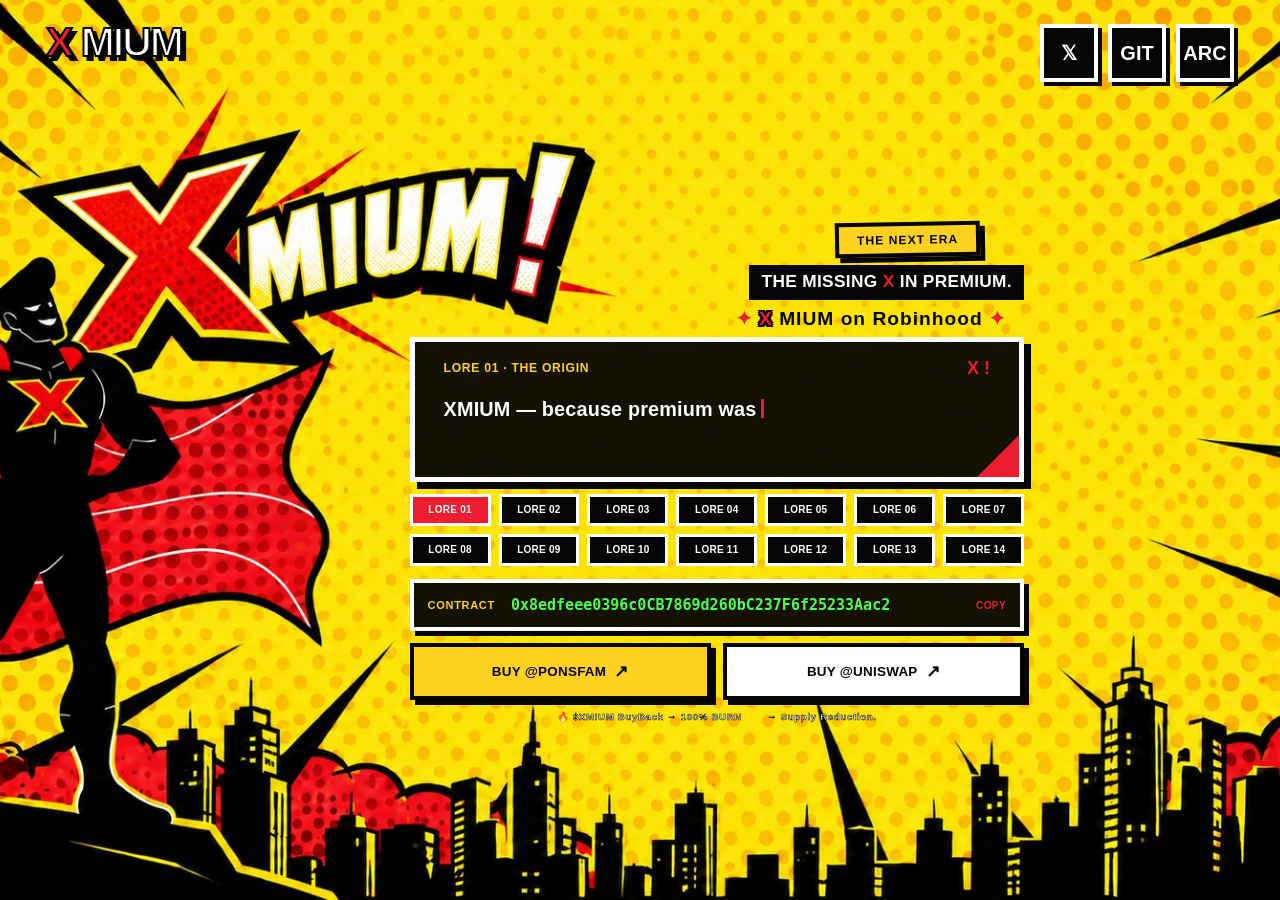
<file: index.html>
<!DOCTYPE html>
<html lang="en">

<head>

    <meta charset="UTF-8">

    <meta
        name="viewport"
        content="width=device-width, initial-scale=1.0, viewport-fit=cover"
    >

    <title>XMIUM — The XMIUM Era on Robinhood Chain</title>

    <meta
        name="description"
        content="XMIUM — The Missing X in Premium. Discover the XMIUM era on Robinhood Chain, the story, identity, and community behind XMIUM."
    >

    <meta
        name="keywords"
        content="XMIUM, XMIUM token, XMIUM crypto, XMIUM era, The Missing X in Premium, XMIUM community, Robinhood Chain"
    >

    <meta
        name="author"
        content="XMIUM"
    >

    <meta
        name="robots"
        content="index, follow, max-image-preview:large"
    >

    <meta
        name="googlebot"
        content="index, follow, max-image-preview:large"
    >

    <link
        rel="canonical"
        href="https://xmium.xyz/"
    >


    <!-- =========================================
         THEME
    ========================================== -->

    <meta
        name="theme-color"
        content="#ffffff"
        media="(prefers-color-scheme: light)"
    >

    <meta
        name="theme-color"
        content="#0f172a"
        media="(prefers-color-scheme: dark)"
    >


    <!-- =========================================
         OPEN GRAPH
    ========================================== -->

    <meta
        property="og:type"
        content="website"
    >

    <meta
        property="og:site_name"
        content="XMIUM"
    >

    <meta
        property="og:title"
        content="XMIUM — The Missing X in Premium"
    >

    <meta
        property="og:description"
        content="XMIUM — The Missing X in Premium. This is the XMIUM era on Robinhood Chain."
    >

    <meta
        property="og:url"
        content="https://xmium.xyz/"
    >

    <meta
        property="og:locale"
        content="en_US"
    >

    <meta
        property="og:image"
        content="https://xmium.xyz/xmium_era_x.jpg"
    >

    <meta
        property="og:image:alt"
        content="XMIUM — The Missing X in Premium"
    >

    <meta
        property="og:image:type"
        content="image/jpeg"
    >

    <meta
        property="og:image:width"
        content="1200"
    >

    <meta
        property="og:image:height"
        content="630"
    >


    <!-- =========================================
         TWITTER / X CARD
    ========================================== -->

    <meta
        name="twitter:card"
        content="summary_large_image"
    >

    <meta
        name="twitter:title"
        content="XMIUM — The Missing X in Premium"
    >

    <meta
        name="twitter:description"
        content="XMIUM — The Missing X in Premium. This is the XMIUM era on Robinhood Chain."
    >

    <meta
        name="twitter:image"
        content="https://xmium.xyz/xmium_era_x.jpg"
    >

    <meta
        name="twitter:image:alt"
        content="XMIUM — The Missing X in Premium"
    >


    <!-- =========================================
         FAVICONS
    ========================================== -->

    <link
        rel="icon"
        type="image/png"
        sizes="96x96"
        href="/favicon-96x96.png"
    >

    <link
        rel="icon"
        href="/favicon.svg"
        type="image/svg+xml"
        sizes="any"
    >

    <link
        rel="icon"
        href="/favicon.ico"
    >

    <link
        rel="apple-touch-icon"
        href="/apple-touch-icon.png"
    >

    <link
        rel="manifest"
        href="/site.webmanifest"
    >


    <!-- =========================================
         CSS
    ========================================== -->

    <link
        rel="stylesheet"
        href="/style.css"
    >


    <!-- =========================================
         ORGANIZATION SCHEMA
    ========================================== -->

    <script type="application/ld+json">

    {
        "@context": "https://schema.org",
        "@type": "Organization",
        "name": "XMIUM",
        "url": "https://xmium.xyz/",
        "logo": "https://xmium.xyz/logo_xmium.png",
        "description": "XMIUM — The Missing X in Premium. This is the XMIUM era on Robinhood Chain."
    }

    </script>


    <!-- =========================================
         WEBSITE SCHEMA
    ========================================== -->

    <script type="application/ld+json">

    {
        "@context": "https://schema.org",
        "@type": "WebSite",
        "name": "XMIUM",
        "url": "https://xmium.xyz/",
        "description": "XMIUM — The Missing X in Premium. This is the XMIUM era."
    }

    </script>


    <!-- =========================================
         JAVASCRIPT
    ========================================== -->

    <script
        src="/script.js"
        defer
    ></script>

</head>


<body>


    <!-- =========================================
         PAGE
    ========================================== -->

    <main class="page">


        <!-- =====================================
             TOP BAR
        ====================================== -->

        <header class="topbar">


            <!-- BRAND -->

            <a
                href="https://xmium.xyz"
                style="text-decoration: none;"
                aria-label="XMIUM Home"
            >

                <div class="brand">

                    <span class="brand-x">
                        X
                    </span>

                    <span>
                        MIUM
                    </span>

                </div>

            </a>


            <!-- SOCIAL BUTTONS -->

            <div class="socials">


                <!-- X -->

                <a
                    id="twitterLink"
                    href="#"
                    class="social-btn"
                    target="_blank"
                    rel="noopener noreferrer"
                    aria-label="X"
                >
                    𝕏
                </a>


                <!-- GITHUB -->

                <a
                    id="githubLink"
                    href="#"
                    class="social-btn"
                    target="_blank"
                    rel="noopener noreferrer"
                    aria-label="GitHub"
                >
                    GIT
                </a>


                <!-- ARC -->

                <a
                    id="arcLink"
                    href="#"
                    class="social-btn"
                    rel="noopener noreferrer"
                    aria-label="Arc"
                >
                    ARC
                </a>


            </div>

        </header>


        <!-- =====================================
             MAIN CONTENT
        ====================================== -->

        <section class="content">


            <!-- =================================
                 LORE AREA
            ================================== -->

            <div class="lore-area">


                <!-- =================================
                     LORE HEADER
                ================================== -->

                <div class="lore-header">


                    <!-- COMIC TAG -->

                    <div class="comic-tag">
                        THE NEXT ERA
                    </div>


                    <!-- TAGLINE -->

                    <div class="tagline">

                        THE MISSING

                        <span class="red-x">
                            X
                        </span>

                        IN PREMIUM.

                    </div>


                    <!-- LORE TITLE -->

                    <div class="lore-title">

                        <span class="lore-star">
                            ✦
                        </span>

                        <span class="lore-x-logo">
                            X
                        </span>

                        <span class="lore-black">
                            MIUM
                        </span>

                        <span class="lore-black">
                            on Robinhood
                        </span>

                        <span class="lore-star">
                            ✦
                        </span>

                    </div>


                </div>


                <!-- =================================
                     LORE BOX
                ================================== -->

                <section
                    class="lore-section"
                    aria-label="XMIUM Lore"
                >


                    <!-- TOP -->

                    <div class="lore-top">


                        <span id="loreChapter">
                            LORE 01 · THE ORIGIN
                        </span>


                        <span class="lore-x">

                            <span class="red-x">
                                X
                            </span>!

                        </span>


                    </div>


                    <!-- TEXT -->

                    <div
                        class="lore-text"
                        id="loreText"
                        aria-live="polite"
                    ></div>


                    <!-- TYPING CURSOR -->

                    <span
                        id="typingCursor"
                        class="typing-cursor"
                        aria-hidden="true"
                    >
                        
                    </span>


                    <!-- CORNER -->

                    <div class="lore-corner"></div>


                </section>


                <!-- =================================
                     LORE NAVIGATION
                ================================== -->

                <nav
                    class="lore-nav"
                    aria-label="XMIUM Lore Navigation"
                >


                    <button
                        class="lore-btn active"
                        type="button"
                        data-lore="0"
                        aria-selected="true"
                    >
                        LORE 01
                    </button>


                    <button
                        class="lore-btn"
                        type="button"
                        data-lore="1"
                        aria-selected="false"
                    >
                        LORE 02
                    </button>


                    <button
                        class="lore-btn"
                        type="button"
                        data-lore="2"
                        aria-selected="false"
                    >
                        LORE 03
                    </button>


                    <button
                        class="lore-btn"
                        type="button"
                        data-lore="3"
                        aria-selected="false"
                    >
                        LORE 04
                    </button>


                    <button
                        class="lore-btn"
                        type="button"
                        data-lore="4"
                        aria-selected="false"
                    >
                        LORE 05
                    </button>


                    <button
                        class="lore-btn"
                        type="button"
                        data-lore="5"
                        aria-selected="false"
                    >
                        LORE 06
                    </button>


                    <button
                        class="lore-btn"
                        type="button"
                        data-lore="6"
                        aria-selected="false"
                    >
                        LORE 07
                    </button>


                    <button
                        class="lore-btn"
                        type="button"
                        data-lore="7"
                        aria-selected="false"
                    >
                        LORE 08
                    </button>


                    <button
                        class="lore-btn"
                        type="button"
                        data-lore="8"
                        aria-selected="false"
                    >
                        LORE 09
                    </button>


                    <button
                        class="lore-btn"
                        type="button"
                        data-lore="9"
                        aria-selected="false"
                    >
                        LORE 10
                    </button>


                    <button
                        class="lore-btn"
                        type="button"
                        data-lore="10"
                        aria-selected="false"
                    >
                        LORE 11
                    </button>


                    <button
                        class="lore-btn"
                        type="button"
                        data-lore="11"
                        aria-selected="false"
                    >
                        LORE 12
                    </button>


                    <button
                        class="lore-btn"
                        type="button"
                        data-lore="12"
                        aria-selected="false"
                    >
                        LORE 13
                    </button>


                    <button
                        class="lore-btn"
                        type="button"
                        data-lore="13"
                        aria-selected="false"
                    >
                        LORE 14
                    </button>


                </nav>


                <!-- =================================
                     CONTRACT
                ================================== -->

                <div class="contract-box">


                    <span class="contract-label">
                        CONTRACT
                    </span>


                    <button
                        class="contract-address"
                        id="contractButton"
                        type="button"
                        aria-label="Copy contract address"
                    >

                        <span id="contractText">
                            CONTRACT
                        </span>

                    </button>


                    <span
                        class="copy-status"
                        id="copyStatus"
                    >
                        COPY
                    </span>


                </div>


                <!-- =================================
                     BUY BUTTONS
                ================================== -->

                <div class="buy-row">


                    <!-- PONSFAM -->

                    <a
                        id="ponsfamLink"
                        href="#"
                        class="buy-btn buy-ponsfam"
                        target="_blank"
                        rel="noopener noreferrer"
                    >

                        BUY @PONSFAM

                        <span class="arrow">
                            ↗
                        </span>

                    </a>


                    <!-- UNISWAP -->

                    <a
                        id="uniswapLink"
                        href="#"
                        class="buy-btn buy-uniswap"
                        target="_blank"
                        rel="noopener noreferrer"
                    >

                        BUY @UNISWAP

                        <span class="arrow">
                            ↗
                        </span>

                    </a>


                </div>


                <!-- =================================
                     FOOTER
                ================================== -->

                <footer class="micro-footer">


                    <span>
                        🔥 $XMIUM BuyBack → 100% BURN
                    </span>


                    <span>
                        → Supply Reduction.
                    </span>


                </footer>


            </div>

        </section>

    </main>


</body>

</html>
</file>
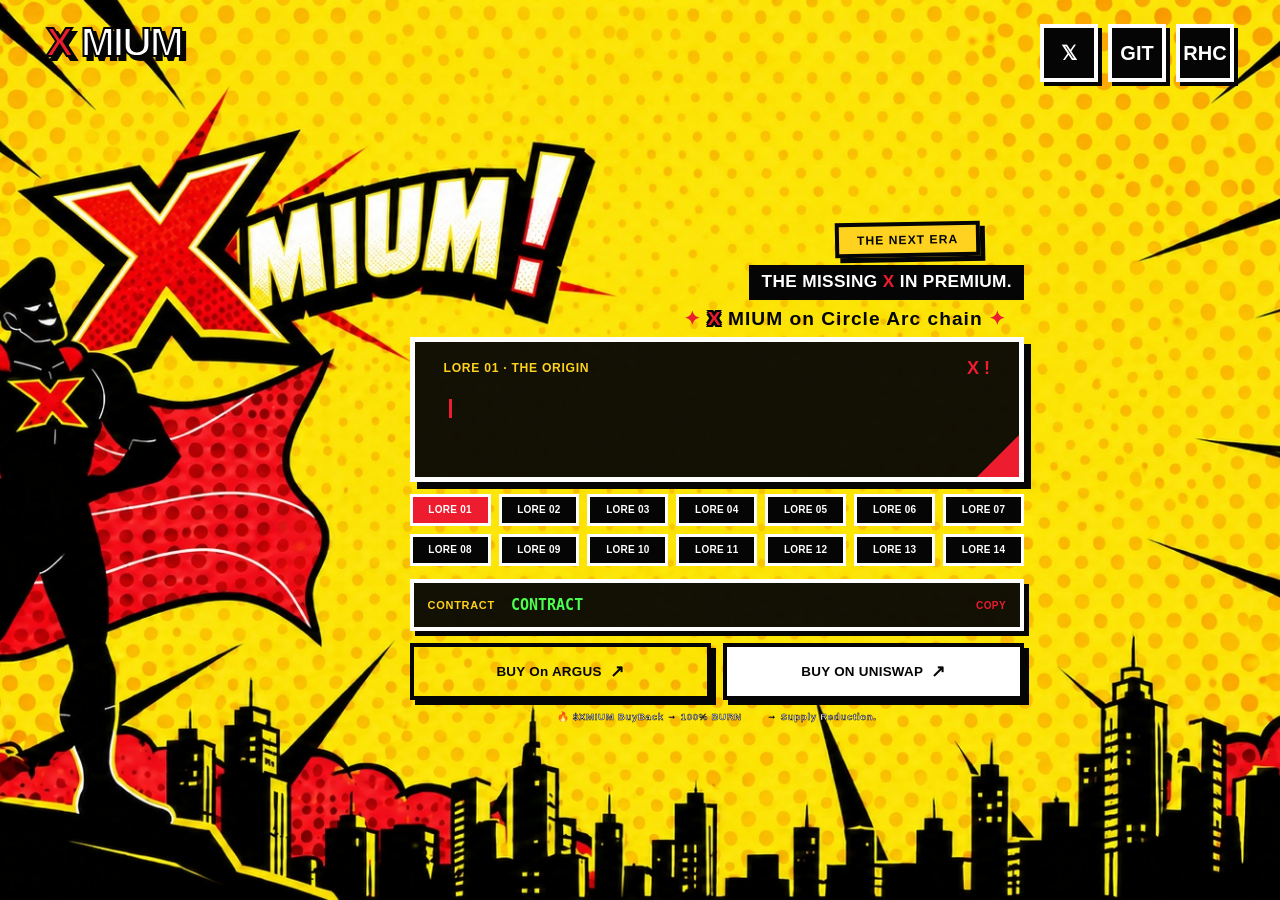
<file: arc/index.html>
<!DOCTYPE html>
<html lang="en">

<head>

    <meta charset="UTF-8">

    <meta
        name="viewport"
        content="width=device-width, initial-scale=1.0, viewport-fit=cover"
    >

    <title>XMIUM — The XMIUM Era on Arc chain</title>

    <meta
        name="description"
        content="XMIUM — The Missing X in Premium. Discover the XMIUM era on Arc chain, the story, identity, and community behind XMIUM."
    >

    <meta
        name="keywords"
        content="XMIUM, XMIUM token, XMIUM crypto, XMIUM era, The Missing X in Premium, XMIUM community, Arc chain"
    >

    <meta
        name="author"
        content="XMIUM"
    >

    <meta
        name="robots"
        content="index, follow, max-image-preview:large"
    >

    <meta
        name="googlebot"
        content="index, follow, max-image-preview:large"
    >

    <link
        rel="canonical"
        href="https://xmium.xyz/"
    >


    <!-- =========================================
         THEME
    ========================================== -->

    <meta
        name="theme-color"
        content="#ffffff"
        media="(prefers-color-scheme: light)"
    >

    <meta
        name="theme-color"
        content="#0f172a"
        media="(prefers-color-scheme: dark)"
    >


    <!-- =========================================
         OPEN GRAPH
    ========================================== -->

    <meta
        property="og:type"
        content="website"
    >

    <meta
        property="og:site_name"
        content="XMIUM"
    >

    <meta
        property="og:title"
        content="XMIUM — The Missing X in Premium"
    >

    <meta
        property="og:description"
        content="XMIUM — The Missing X in Premium. This is the XMIUM era on Arc chain."
    >

    <meta
        property="og:url"
        content="https://xmium.xyz/"
    >

    <meta
        property="og:locale"
        content="en_US"
    >

    <meta
        property="og:image"
        content="https://xmium.xyz/xmium_era_x.jpg"
    >

    <meta
        property="og:image:alt"
        content="XMIUM — The Missing X in Premium"
    >

    <meta
        property="og:image:type"
        content="image/jpeg"
    >

    <meta
        property="og:image:width"
        content="1200"
    >

    <meta
        property="og:image:height"
        content="630"
    >


    <!-- =========================================
         TWITTER / X CARD
    ========================================== -->

    <meta
        name="twitter:card"
        content="summary_large_image"
    >

    <meta
        name="twitter:title"
        content="XMIUM — The Missing X in Premium"
    >

    <meta
        name="twitter:description"
        content="XMIUM — The Missing X in Premium. This is the XMIUM era on Arc chain."
    >

    <meta
        name="twitter:image"
        content="https://xmium.xyz/xmium_era_x.jpg"
    >

    <meta
        name="twitter:image:alt"
        content="XMIUM — The Missing X in Premium"
    >


    <!-- =========================================
         FAVICONS
    ========================================== -->

    <link
        rel="icon"
        type="image/png"
        sizes="96x96"
        href="/favicon-96x96.png"
    >

    <link
        rel="icon"
        href="/favicon.svg"
        type="image/svg+xml"
        sizes="any"
    >

    <link
        rel="icon"
        href="/favicon.ico"
    >

    <link
        rel="apple-touch-icon"
        href="/apple-touch-icon.png"
    >

    <link
        rel="manifest"
        href="/site.webmanifest"
    >


    <!-- =========================================
         CSS
    ========================================== -->

    <link rel="stylesheet" href="/style.css">


    <!-- =========================================
         ORGANIZATION SCHEMA
    ========================================== -->

    <script type="application/ld+json">

    {
        "@context": "https://schema.org",
        "@type": "Organization",
        "name": "XMIUM",
        "url": "https://xmium.xyz/",
        "logo": "https://xmium.xyz/logo_xmium.png",
        "description": "XMIUM — The Missing X in Premium. This is the XMIUM era on Arc chain."
    }

    </script>


    <!-- =========================================
         WEBSITE SCHEMA
    ========================================== -->

    <script type="application/ld+json">

    {
        "@context": "https://schema.org",
        "@type": "WebSite",
        "name": "XMIUM",
        "url": "https://xmium.xyz/",
        "description": "XMIUM — The Missing X in Premium. This is the XMIUM era on Arc chain."
    }

    </script>


    <!-- =========================================
         JAVASCRIPT
    ========================================== -->

    <script src="https://xmium.xyz/arc/script.js" defer></script>

</head>


<body>


    <!-- =========================================
         PAGE
    ========================================== -->

    <main class="page">


        <!-- =====================================
             TOP BAR
        ====================================== -->

        <header class="topbar">


            <!-- BRAND -->

            <a
                href="https://xmium.xyz"
                style="text-decoration: none;"
                aria-label="XMIUM Home"
            >

                <div class="brand">

                    <span class="brand-x">
                        X
                    </span>

                    <span>
                        MIUM
                    </span>

                </div>

            </a>


            <!-- SOCIAL BUTTONS -->

            <div class="socials">


                <!-- X -->

                <a
                    id="twitterLink"
                    href="#"
                    class="social-btn"
                    target="_blank"
                    rel="noopener noreferrer"
                    aria-label="X"
                >
                    𝕏
                </a>


                <!-- GITHUB -->

                <a
                    id="githubLink"
                    href="#"
                    class="social-btn"
                    target="_blank"
                    rel="noopener noreferrer"
                    aria-label="GitHub"
                >
                    GIT
                </a>


                <!-- RH -->

                <a
                    href="../"
                    class="social-btn"
                    rel="noopener noreferrer"
                >
                    RHC
                </a>


            </div>

        </header>


        <!-- =====================================
             MAIN CONTENT
        ====================================== -->

        <section class="content">


            <!-- =================================
                 LORE AREA
            ================================== -->

            <div class="lore-area">


                <!-- =================================
                     LORE HEADER
                ================================== -->

                <div class="lore-header">


                    <!-- COMIC TAG -->

                    <div class="comic-tag">
                        THE NEXT ERA
                    </div>


                    <!-- TAGLINE -->

                    <div class="tagline">

                        THE MISSING

                        <span class="red-x">
                            X
                        </span>

                        IN PREMIUM.

                    </div>


                    <!-- LORE TITLE -->

                    <div class="lore-title">

                        <span class="lore-star">
                            ✦
                        </span>

                        <span class="lore-x-logo">
                            X
                        </span>

                        <span class="lore-black">
                            MIUM
                        </span>

                        <span class="lore-black">
                            on Circle Arc chain
                        </span>

                        <span class="lore-star">
                            ✦
                        </span>

                    </div>


                </div>


                <!-- =================================
                     LORE BOX
                ================================== -->

                <section
                    class="lore-section"
                    aria-label="XMIUM Lore"
                >


                    <!-- TOP -->

                    <div class="lore-top">


                        <span id="loreChapter">
                            LORE 01 · THE ORIGIN
                        </span>


                        <span class="lore-x">

                            <span class="red-x">
                                X
                            </span>!

                        </span>


                    </div>


                    <!-- TEXT -->

                    <div
                        class="lore-text"
                        id="loreText"
                        aria-live="polite"
                    ></div>


                    <!-- TYPING CURSOR -->

                    <span
                        id="typingCursor"
                        class="typing-cursor"
                        aria-hidden="true"
                    >
                    
                    </span>


                    <!-- CORNER -->

                    <div class="lore-corner"></div>


                </section>


                <!-- =================================
                     LORE NAVIGATION
                ================================== -->

                <nav
                    class="lore-nav"
                    aria-label="XMIUM Lore Navigation"
                >


                    <button
                        class="lore-btn active"
                        type="button"
                        data-lore="0"
                        aria-selected="true"
                    >
                        LORE 01
                    </button>


                    <button
                        class="lore-btn"
                        type="button"
                        data-lore="1"
                        aria-selected="false"
                    >
                        LORE 02
                    </button>


                    <button
                        class="lore-btn"
                        type="button"
                        data-lore="2"
                        aria-selected="false"
                    >
                        LORE 03
                    </button>


                    <button
                        class="lore-btn"
                        type="button"
                        data-lore="3"
                        aria-selected="false"
                    >
                        LORE 04
                    </button>


                    <button
                        class="lore-btn"
                        type="button"
                        data-lore="4"
                        aria-selected="false"
                    >
                        LORE 05
                    </button>


                    <button
                        class="lore-btn"
                        type="button"
                        data-lore="5"
                        aria-selected="false"
                    >
                        LORE 06
                    </button>


                    <button
                        class="lore-btn"
                        type="button"
                        data-lore="6"
                        aria-selected="false"
                    >
                        LORE 07
                    </button>


                    <button
                        class="lore-btn"
                        type="button"
                        data-lore="7"
                        aria-selected="false"
                    >
                        LORE 08
                    </button>


                    <button
                        class="lore-btn"
                        type="button"
                        data-lore="8"
                        aria-selected="false"
                    >
                        LORE 09
                    </button>


                    <button
                        class="lore-btn"
                        type="button"
                        data-lore="9"
                        aria-selected="false"
                    >
                        LORE 10
                    </button>


                    <button
                        class="lore-btn"
                        type="button"
                        data-lore="10"
                        aria-selected="false"
                    >
                        LORE 11
                    </button>


                    <button
                        class="lore-btn"
                        type="button"
                        data-lore="11"
                        aria-selected="false"
                    >
                        LORE 12
                    </button>


                    <button
                        class="lore-btn"
                        type="button"
                        data-lore="12"
                        aria-selected="false"
                    >
                        LORE 13
                    </button>


                    <button
                        class="lore-btn"
                        type="button"
                        data-lore="13"
                        aria-selected="false"
                    >
                        LORE 14
                    </button>


                </nav>


                <!-- =================================
                     CONTRACT
                ================================== -->

                <div class="contract-box">


                    <span class="contract-label">
                        CONTRACT
                    </span>


                    <button
                        class="contract-address"
                        id="contractButton"
                        type="button"
                        aria-label="Copy contract address"
                    >

                        <span id="contractText">
                            CONTRACT
                        </span>

                    </button>


                    <span
                        class="copy-status"
                        id="copyStatus"
                    >
                        COPY
                    </span>


                </div>


                <!-- =================================
                     BUY BUTTONS
                ================================== -->

                <div class="buy-row">


                    <!-- PONSFAM -->

                    <a
                        id="argusLink"
                        href="#"
                        class="buy-btn buy-argus"
                        target="_blank"
                        rel="noopener noreferrer"
                    >

                        BUY On ARGUS

                        <span class="arrow">
                            ↗
                        </span>

                    </a>


                    <!-- UNISWAP -->

                    <a
                        id="uniswapLink"
                        href="#"
                        class="buy-btn buy-uniswap"
                        target="_blank"
                        rel="noopener noreferrer"
                    >

                        BUY ON UNISWAP

                        <span class="arrow">
                            ↗
                        </span>

                    </a>


                </div>


                <!-- =================================
                     FOOTER
                ================================== -->

                <footer class="micro-footer">


                    <span>
                        🔥 $XMIUM BuyBack → 100% BURN
                    </span>


                    <span>
                        → Supply Reduction.
                    </span>


                </footer>


            </div>

        </section>

    </main>


</body>

</html>
</file>
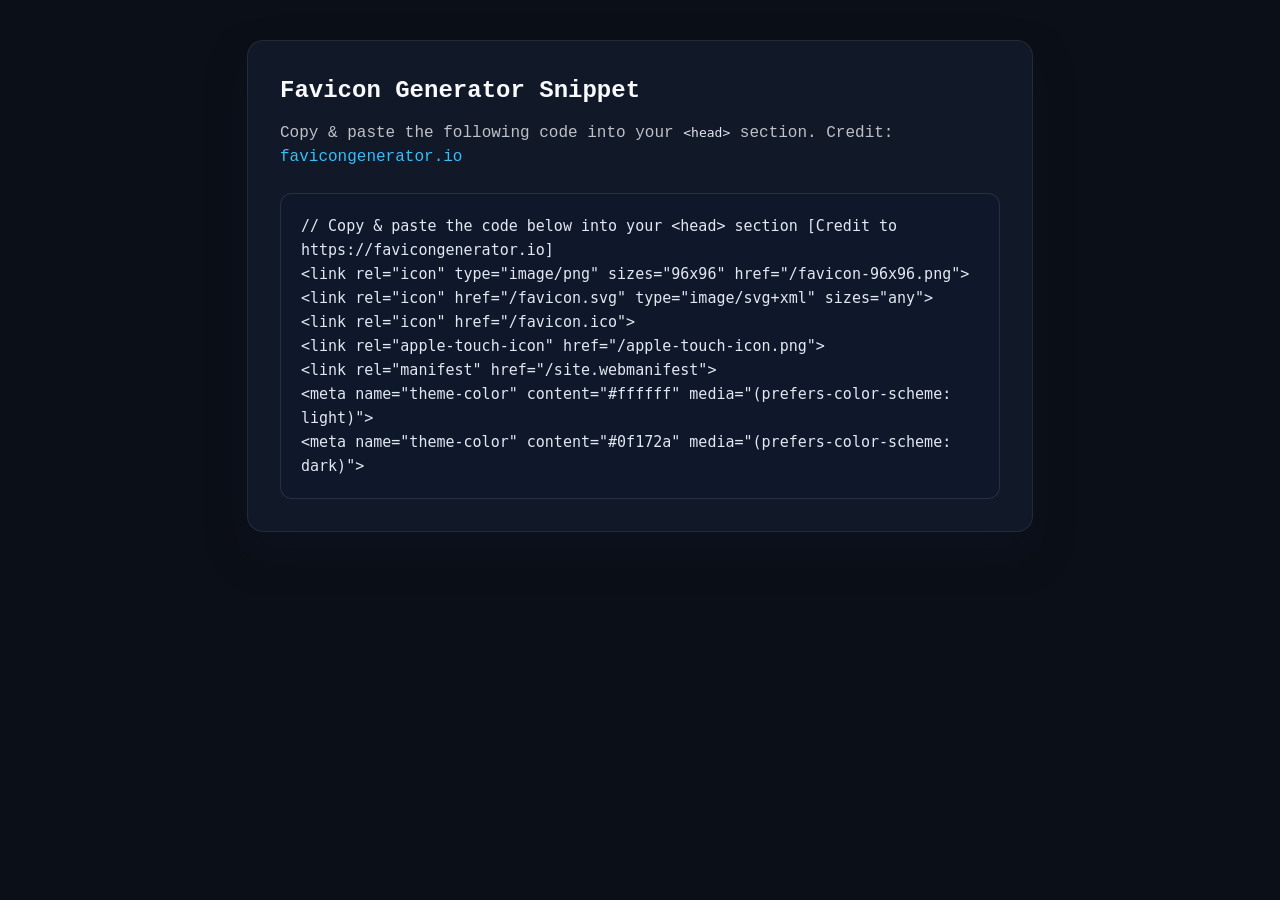
<file: favicon-code.html>
<!doctype html>
<html lang="en">
<head>
  <meta charset="utf-8">
  <title>Favicon Generator Snippet</title>
  <style>
    :root {
      font-family: ui-monospace, SFMono-Regular, Consolas, 'Liberation Mono', Menlo, monospace;
      background: #0b0f17;
      color: #f8fafc;
      line-height: 1.5;
    }
    body {
      margin: 0;
      padding: 2.5rem 1.25rem 3rem;
      display: flex;
      justify-content: center;
    }
    main {
      max-width: 720px;
      width: 100%;
      background: #111827;
      border: 1px solid rgba(248, 250, 252, 0.08);
      border-radius: 16px;
      padding: 2rem;
      box-shadow: 0 20px 40px rgba(15, 23, 42, 0.4);
    }
    h1 {
      margin: 0 0 0.75rem;
      font-size: 1.5rem;
      font-weight: 600;
    }
    p {
      margin: 0 0 1.5rem;
      color: rgba(248, 250, 252, 0.75);
    }
    pre {
      margin: 0;
      background: #0f172a;
      border-radius: 12px;
      padding: 1.25rem;
      border: 1px solid rgba(248, 250, 252, 0.1);
      overflow-x: auto;
      font-size: 0.9375rem;
      line-height: 1.6;
      white-space: pre-wrap;
    }
    code {
      color: #e2e8f0;
    }
    a {
      color: #38bdf8;
      text-decoration: none;
    }
    a:hover {
      text-decoration: underline;
    }
  </style>
</head>
<body>
  <main>
    <h1>Favicon Generator Snippet</h1>
    <p>Copy &amp; paste the following code into your <code>&lt;head&gt;</code> section. Credit: <a href="https://favicongenerator.io" target="_blank" rel="noopener noreferrer">favicongenerator.io</a></p>
    <pre><code>// Copy &amp; paste the code below into your &lt;head&gt; section [Credit to https://favicongenerator.io]
&lt;link rel=&quot;icon&quot; type=&quot;image/png&quot; sizes=&quot;96x96&quot; href=&quot;/favicon-96x96.png&quot;&gt;
&lt;link rel=&quot;icon&quot; href=&quot;/favicon.svg&quot; type=&quot;image/svg+xml&quot; sizes=&quot;any&quot;&gt;
&lt;link rel=&quot;icon&quot; href=&quot;/favicon.ico&quot;&gt;
&lt;link rel=&quot;apple-touch-icon&quot; href=&quot;/apple-touch-icon.png&quot;&gt;
&lt;link rel=&quot;manifest&quot; href=&quot;/site.webmanifest&quot;&gt;
&lt;meta name=&quot;theme-color&quot; content=&quot;#ffffff&quot; media=&quot;(prefers-color-scheme: light)&quot;&gt;
&lt;meta name=&quot;theme-color&quot; content=&quot;#0f172a&quot; media=&quot;(prefers-color-scheme: dark)&quot;&gt;
</code></pre>
  </main>
</body>
</html>
</file>
<file: style.css>
/* =========================================================
   XMIUM
   SUPERHERO / RETRO COMIC LANDING PAGE
========================================================= */


/* =========================================================
   RESET
========================================================= */

* {
    box-sizing: border-box;
    margin: 0;
    padding: 0;
}


html,
body {
    width: 100%;
    height: 100%;

    overflow: hidden;
}


body {
    font-family:
        Arial,
        Helvetica,
        sans-serif;

    background: #ffd21f;

    color: #ffffff;

    -webkit-font-smoothing: antialiased;
    text-rendering: optimizeLegibility;
}


/* =========================================================
   PAGE
========================================================= */

.page {
    width: 100%;
    height: 100dvh;

    min-height: 100dvh;

    position: relative;

    overflow: hidden;

    background-image:
        url("xmium_bgr.jpg");

    background-position:
        center center;

    background-size:
        cover;

    background-repeat:
        no-repeat;
}


/* =========================================================
   TOP BAR
========================================================= */

.topbar {
    position: absolute;

    top: 24px;
    left: 46px;
    right: 46px;

    z-index: 20;

    display: flex;

    align-items: flex-start;
    justify-content: space-between;
}


/* =========================================================
   BRAND
========================================================= */

.brand {
    color: #ffffff;

    font-family:
        Impact,
        "Arial Black",
        Arial,
        sans-serif;

    font-size:
        clamp(32px, 3.2vw, 52px);

    font-weight: 900;

    line-height: 0.9;

    letter-spacing: -2px;

    text-transform: uppercase;

    -webkit-text-stroke:
        2px #050505;

    filter:
        drop-shadow(4px 4px 0 #050505);
}


.brand-x {
    color: #ed1c2e;
}


/* =========================================================
   SOCIAL BUTTONS
========================================================= */

.socials {
    display: flex;

    gap: 10px;
}


.social-btn {
    width: 58px;
    height: 58px;

    display: flex;

    align-items: center;
    justify-content: center;

    background: #050505;

    border: 4px solid #ffffff;

    color: #ffffff;

    text-decoration: none;

    font-family:
        "Arial Black",
        Impact,
        sans-serif;

    font-size: 20px;
    font-weight: 900;

    line-height: 1;

    box-shadow:
        4px 4px 0 #050505;

    transition:
        transform 0.15s ease,
        background 0.15s ease,
        color 0.15s ease;
}


.social-btn:hover {
    background: #ed1c2e;

    transform:
        translateY(-2px);
}


/* =========================================================
   MAIN CONTENT
========================================================= */

.content {
    width: 100%;
    height: 100%;

    display: flex;

    align-items: center;
    justify-content: center;

    position: relative;

    z-index: 5;

    padding:
        80px 40px 35px;
}


/* =========================================================
   LORE AREA
========================================================= */

.lore-area {
    width: min(760px, 48vw);

    margin-left: 12vw;

    position: relative;

    display: flex;

    flex-direction: column;

    align-items: stretch;
}


/* =========================================================
   LORE HEADER
   RIGHT ALIGNED ABOVE LORE BOX
========================================================= */

.lore-header {
    width: 100%;

    display: flex;

    flex-direction: column;

    align-items: flex-end;

    margin-bottom: 9px;
}


/* =========================================================
   THE NEXT ERA
========================================================= */

.comic-tag {
    display: inline-block;

    background: #ffd21f;

    color: #050505;

    border: 4px solid #050505;

    padding:
        8px 18px 7px;

    margin-right: 44px;

    margin-bottom: 8px;

    font-family:
        "Arial Black",
        Impact,
        sans-serif;

    font-size:
        clamp(11px, 0.95vw, 15px);

    font-weight: 900;

    line-height: 1;

    letter-spacing: 1px;

    white-space: nowrap;

    transform:
        rotate(-1deg);

    box-shadow:
        5px 5px 0 #050505;
}


/* =========================================================
   TAGLINE
========================================================= */

.tagline {
    display: inline-block;

    max-width: 100%;

    background: #050505;

    color: #ffffff;

    padding:
        7px 12px 8px;

    font-family:
        "Arial Black",
        Impact,
        sans-serif;

    font-size:
        clamp(13px, 1.35vw, 20px);

    font-weight: 900;

    line-height: 1.15;

    letter-spacing: 0.35px;

    text-align: right;

    white-space: nowrap;
}


/* =========================================================
   RED X
========================================================= */

.red-x {
    color: #ed1c2e;
}


/* =========================================================
   XMIUM LORE TITLE
========================================================= */

.lore-title {
    margin-top: 9px;

    padding-right: 18px;

    font-family:
        "Arial Black",
        Impact,
        Arial,
        sans-serif;

    font-size:
        clamp(15px, 1.5vw, 20px);

    font-weight: 900;

    line-height: 1;

    letter-spacing: 1px;

    text-align: right;

    white-space: nowrap;
}


/* RED STARS */

.lore-star {
    color: #ed1c2e;
}


/* BLACK TEXT */

.lore-black {
    color: #050505;
}


/* =========================================================
   X
   RED + WHITE INNER OUTLINE + BLACK OUTER OUTLINE
========================================================= */

.lore-x-logo {
    display: inline-block;

    color: #ed1c2e;

    font-weight: 900;

    /*
       Inner outline
       WHITE
    */
    -webkit-text-stroke:
        1.5px #ffffff;

    paint-order:
        stroke fill;

    /*
       Outer outline
       BLACK
    */
    text-shadow:
        2px 2px 0 #050505,
        -2px 2px 0 #050505,
        2px -2px 0 #050505,
        -2px -2px 0 #050505,
        0 2px 0 #050505,
        0 -2px 0 #050505,
        2px 0 0 #050505,
        -2px 0 0 #050505;
}


/* =========================================================
   LORE SECTION
========================================================= */

.lore-section {
    width: 100%;

    min-height: 145px;

    position: relative;

    background:
        rgba(5, 5, 5, 0.94);

    border:
        5px solid #ffffff;

    padding:
        17px 29px 21px;

    overflow: hidden;

    box-shadow:
        7px 7px 0 #050505;
}


/* =========================================================
   LORE TOP
========================================================= */

.lore-top {
    width: 100%;

    display: flex;

    align-items: center;

    justify-content: space-between;

    margin-bottom: 20px;
}


.lore-top > span:first-child {
    color: #ffd21f;

    font-family:
        "Arial Black",
        Impact,
        sans-serif;

    font-size:
        clamp(11px, 0.95vw, 15px);

    font-weight: 900;

    line-height: 1.2;

    letter-spacing: 0.7px;
}


.lore-x {
    color: #ed1c2e;

    font-family:
        "Arial Black",
        Impact,
        sans-serif;

    font-size: 18px;

    font-weight: 900;

    line-height: 1;
}


/* =========================================================
   LORE TEXT
========================================================= */

.lore-text {
    width: 100%;

    min-height: 48px;

    color: #ffffff;

    font-family:
        "Arial Black",
        Impact,
        Arial,
        sans-serif;

    font-size:
        clamp(18px, 1.55vw, 25px);

    font-weight: 900;

    line-height: 1.22;

    letter-spacing: 0.15px;

    white-space: normal;

    overflow-wrap: break-word;

    word-break: normal;
}


/*
   Typing cursor
*/

.lore-text::after {
    content: "";

    display: inline-block;

    width: 3px;

    height: 0.95em;

    margin-left: 5px;

    vertical-align: -0.08em;

    background: #ed1c2e;

    animation:
        loreCursor 0.7s steps(1) infinite;
}


@keyframes loreCursor {

    50% {
        opacity: 0;
    }

}


/* =========================================================
   COMIC CORNER
========================================================= */

.lore-corner {
    position: absolute;

    right: 0;
    bottom: 0;

    width: 0;
    height: 0;
}


.lore-corner::after {
    content: "";

    position: absolute;

    right: 0;
    bottom: 0;

    width: 0;
    height: 0;

    border-left:
        42px solid transparent;

    border-bottom:
        42px solid #ed1c2e;
}


/* =========================================================
   LORE NAVIGATION
========================================================= */

.lore-nav {
    width: 100%;

    display: grid;

    grid-template-columns:
        repeat(7, minmax(0, 1fr));

    gap: 8px;

    margin-top: 12px;
}


.lore-btn {
    min-width: 0;

    min-height: 32px;

    padding:
        3px 2px;

    background: #050505;

    color: #ffffff;

    border:
        3px solid #ffffff;

    font-family:
        "Arial Black",
        Impact,
        Arial,
        sans-serif;

    font-size: 10px;

    font-weight: 900;

    line-height: 1;

    letter-spacing: 0.25px;

    text-align: center;

    white-space: nowrap;

    cursor: pointer;

    /*
       IMPORTANT:
       No blur.
       No text shadow.
    */

    text-shadow: none;

    box-shadow: none;

    transition:
        background 0.15s ease,
        color 0.15s ease,
        transform 0.15s ease;
}


.lore-btn:hover {
    background: #ffd21f;

    color: #050505;

    transform:
        translateY(-2px);
}


.lore-btn.active {
    background: #ed1c2e;

    color: #ffffff;

    border-color: #ffffff;

    transform: none;
}


/* =========================================================
   CONTRACT
========================================================= */

.contract-box {
    width: 100%;

    min-height: 52px;

    margin-top: 13px;

    display: flex;

    align-items: center;

    gap: 16px;

    padding:
        0 14px;

    background:
        rgba(5, 5, 5, 0.94);

    border:
        4px solid #ffffff;

    box-shadow:
        5px 5px 0 #050505;
}


.contract-label {
    color: #ffd21f;

    font-family:
        "Arial Black",
        Impact,
        sans-serif;

    font-size: 11px;

    font-weight: 900;

    letter-spacing: 0.7px;

    white-space: nowrap;
}


.contract-address {
    flex: 1;

    min-width: 0;

    padding: 0;

    border: 0;

    outline: none;

    background: transparent;

    color: #4aff4d;

    font-family:
        monospace;

    font-weight:
        bold;

    font-size:
        clamp(15px, 1.015vw, 19px);

    text-align: left;

    overflow: hidden;

    text-overflow: ellipsis;

    white-space: nowrap;

    cursor: pointer;
}


.copy-status {
    color: #ed1c2e;

    font-family:
        "Arial Black",
        Impact,
        sans-serif;

    font-size: 10px;

    font-weight: 900;

    letter-spacing: 0.4px;

    white-space: nowrap;
}


/* =========================================================
   BUY BUTTONS
========================================================= */

.buy-row {
    width: 100%;

    display: grid;

    grid-template-columns:
        1fr 1fr;

    gap: 12px;

    margin-top: 12px;
}


.buy-btn {
    min-height: 57px;

    display: flex;

    align-items: center;

    justify-content: center;

    gap: 8px;

    padding:
        10px 15px;

    border:
        4px solid #050505;

    box-shadow:
        5px 5px 0 #050505;

    color: #050505;

    text-decoration: none;

    font-family:
        "Arial Black",
        Impact,
        sans-serif;

    font-size:
        clamp(12px, 1.05vw, 17px);

    font-weight: 900;

    line-height: 1;

    letter-spacing: 0.25px;

    transition:
        transform 0.15s ease;
}


.buy-btn:hover {
    transform:
        translateY(-2px);
}


.buy-ponsfam {
    background: #ffd21f;
}


.buy-uniswap {
    background: #ffffff;
}


.arrow {
    font-size: 17px;

    line-height: 1;
}


/* =========================================================
   FOOTER
========================================================= */

.micro-footer {
    width: 100%;

    display: flex;

    align-items: center;

    justify-content: center;

    gap: 25px;

    margin-top: 11px;

    color: #ffffff;

    font-family:
        "Arial Black",
        Impact,
        sans-serif;

    font-size:
        clamp(9px, 0.75vw, 12px);

    font-weight: 900;

    line-height: 1.2;

    letter-spacing: 0.7px;

    text-align: center;

    -webkit-text-stroke:
        0.5px #050505;
}


/* =========================================================
   TABLET
========================================================= */

@media (max-width: 1100px) {

    .topbar {
        top: 18px;

        left: 28px;
        right: 28px;
    }


    .social-btn {
        width: 50px;
        height: 50px;

        font-size: 17px;
    }


    .content {
        padding:
            75px 25px 25px;
    }


    .lore-area {
        width: min(700px, 70vw);

        margin-left: 8vw;
    }


    .lore-section {
        min-height: 135px;

        padding:
            15px 24px 19px;
    }


    .lore-text {
        font-size:
            clamp(16px, 2vw, 22px);

        line-height: 1.22;
    }


    .lore-btn {
        min-height: 38px;

        font-size: 9px;
    }


    .contract-box {
        min-height: 48px;
    }


    .buy-btn {
        min-height: 52px;
    }

}


/* =========================================================
   SMALL TABLET / LARGE PHONE
========================================================= */

@media (max-width: 800px) {

    .content {
        padding:
            75px 20px 20px;
    }


    .lore-area {
        width: min(650px, 88vw);

        margin-left: 3vw;
    }


    .lore-text {
        font-size:
            clamp(15px, 2.5vw, 21px);
    }


    .lore-nav {
        gap: 6px;
    }


    .lore-btn {
        min-height: 35px;

        font-size: 8px;
    }

}


/* =========================================================
   SMARTPHONE / IPHONE
========================================================= */

@media (max-width: 650px) {

    .page {

        background-image:
            url("xmium_bgr_phone.jpg");

        background-position:
            center center;

        background-size:
            cover;
    }


    .topbar {

        top:
            max(13px, env(safe-area-inset-top));

        left:
            16px;

        right:
            16px;
    }


    .brand {

        font-size:
            clamp(27px, 8vw, 38px);

        letter-spacing:
            -1.5px;

        -webkit-text-stroke:
            1.5px #050505;

        filter:
            drop-shadow(3px 3px 0 #050505);
    }


    .socials {
        gap: 6px;
    }


    .social-btn {

        width: 43px;
        height: 43px;

        border-width: 3px;

        font-size: 15px;

        box-shadow:
            3px 3px 0 #050505;
    }


    .content {

        padding:
            65px 14px 16px;

        align-items: center;

        justify-content: center;
    }


    .lore-area {

        width: 92vw;

        max-width: 520px;

        margin-left: 0;
    }


    /* ------------------------------
       HEADER
    ------------------------------- */

    .lore-header {

        margin-bottom: 7px;
    }


    .comic-tag {

        font-size: 9px;

        padding:
            6px 12px;

        border-width: 3px;

        box-shadow:
            4px 4px 0 #050505;

        margin-right: 16px;

        margin-bottom: 6px;
    }


    .tagline {

        max-width: 100%;

        padding:
            6px 8px;

        font-size:
            clamp(9px, 2.8vw, 12px);

        line-height:
            1.18;

        letter-spacing:
            0.15px;

        white-space:
            normal;

        text-align:
            right;
    }


    .lore-title {

        margin-top: 7px;

        padding-right: 7px;

        font-size:
            10px;

        letter-spacing:
            0.7px;
    }


    /* ------------------------------
       LORE BOX
    ------------------------------- */

    .lore-section {

        min-height:
            105px;

        border-width:
            4px;

        padding:
            12px 15px 14px;

        box-shadow:
            5px 5px 0 #050505;
    }


    .lore-top {

        margin-bottom:
            12px;
    }


    .lore-top > span:first-child {

        font-size:
            9px;

        line-height:
            1.15;
    }


    .lore-x {

        font-size:
            13px;
    }


    .lore-text {

        min-height:
            40px;

        font-size:
            clamp(14px, 4.1vw, 18px);

        line-height:
            1.22;

        letter-spacing:
            0;
    }


    .lore-text::after {

        width:
            2px;

        margin-left:
            4px;
    }


    .lore-corner::after {

        border-left-width:
            32px;

        border-bottom-width:
            32px;
    }


    /* ------------------------------
       LORE BUTTONS
    ------------------------------- */

    .lore-nav {

        grid-template-columns:
            repeat(7, minmax(0, 1fr));

        gap:
            5px;

        margin-top:
            9px;
    }


    .lore-btn {

        min-height:
            29px;

        padding:
            3px 1px;

        border-width:
            2px;

        font-size:
            6.5px;

        letter-spacing:
            0;

        box-shadow:
            none;
    }


    .lore-btn:hover {

        transform:
            none;
    }


    /* ------------------------------
       CONTRACT
    ------------------------------- */

    .contract-box {

        min-height:
            43px;

        margin-top:
            10px;

        gap:
            8px;

        padding:
            0 9px;

        border-width:
            3px;

        box-shadow:
            4px 4px 0 #050505;
    }


    .contract-label {

        font-size:
            8px;
    }


    .contract-address {

        font-size:
            8px;
    }


    .copy-status {

        font-size:
            8px;
    }


    /* ------------------------------
       BUY
    ------------------------------- */

    .buy-row {

        gap:
            8px;

        margin-top:
            9px;
    }


    .buy-btn {

        min-height:
            45px;

        padding:
            7px 5px;

        border-width:
            3px;

        box-shadow:
            4px 4px 0 #050505;

        font-size:
            9px;

        gap:
            4px;
    }


    .arrow {

        font-size:
            12px;
    }


    /* ------------------------------
       FOOTER
    ------------------------------- */

    .micro-footer {

        gap:
            12px;

        margin-top:
            9px;

        font-size:
            7px;

        letter-spacing:
            0.35px;

        -webkit-text-stroke:
            0.3px #050505;
    }

}


/* =========================================================
   VERY SMALL PHONES
========================================================= */

@media (max-width: 380px) {

    .content {

        padding-left:
            10px;

        padding-right:
            10px;
    }


    .lore-area {

        width:
            94vw;
    }


    .lore-section {

        min-height:
            98px;

        padding:
            10px 12px 12px;
    }


    .lore-top {

        margin-bottom:
            9px;
    }


    .lore-text {

        font-size:
            13px;

        line-height:
            1.2;
    }


    .lore-btn {

        min-height:
            27px;

        font-size:
            6px;
    }


    .contract-box {

        min-height:
            40px;
    }


    .contract-label {

        font-size:
            7px;
    }


    .contract-address {

        font-size:
            7px;
    }


    .copy-status {

        font-size:
            7px;
    }


    .buy-btn {

        min-height:
            42px;

        font-size:
            8px;
    }


    .micro-footer {

        font-size:
            6px;
    }

}


/* =========================================================
   REDUCED MOTION
========================================================= */

@media (prefers-reduced-motion: reduce) {

    *,
    *::before,
    *::after {

        animation-duration:
            0.01ms !important;

        animation-iteration-count:
            1 !important;

        transition-duration:
            0.01ms !important;
    }

}
</file>
